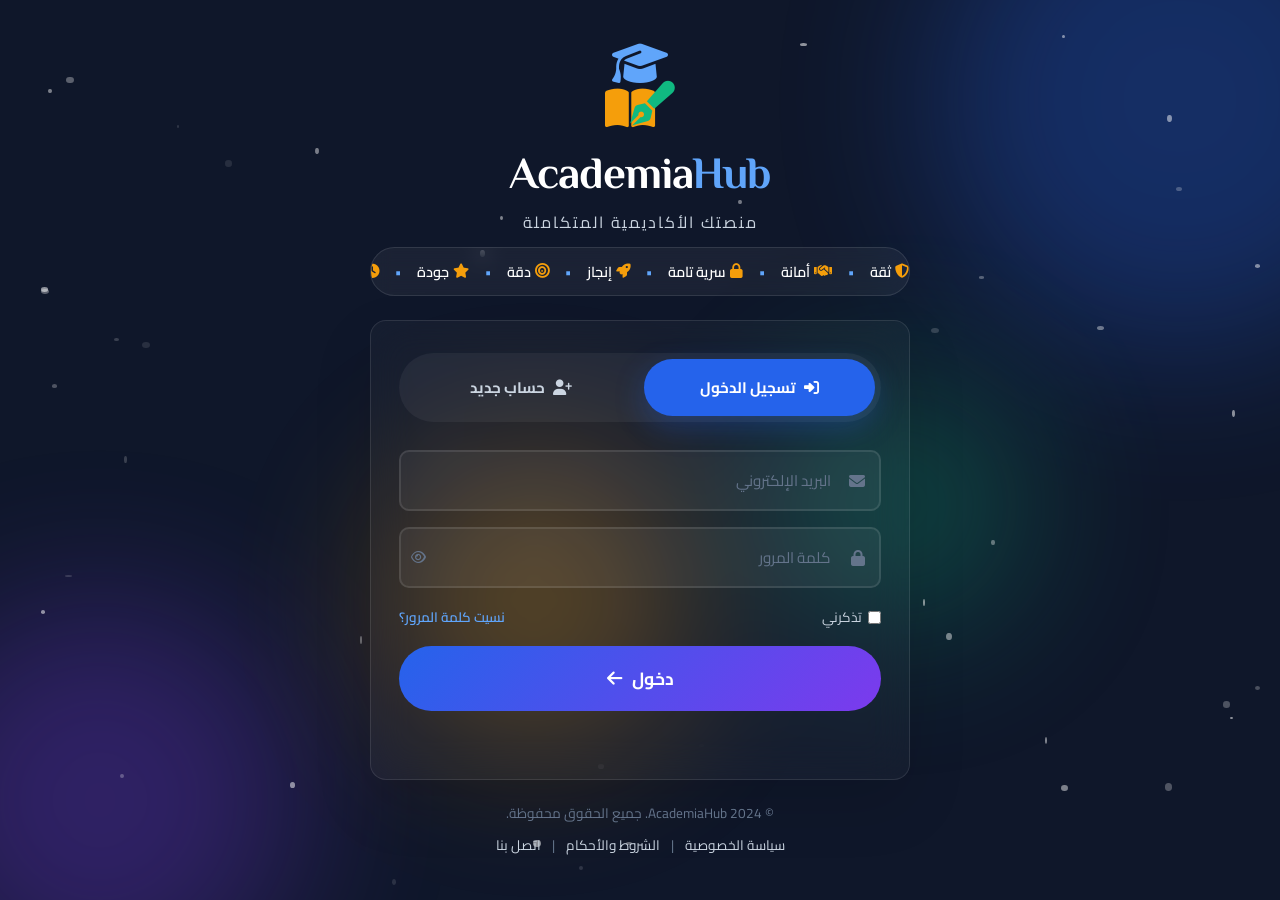
<file: index.html>
<!DOCTYPE html>
<html lang="ar" dir="rtl">
<head>
    <meta charset="UTF-8">
    <meta name="viewport" content="width=device-width, initial-scale=1.0">
    <meta name="description" content="منصة AcademiaHub - منصتك الأكاديمية المتكاملة لخدمات البحث العلمي">
    <meta name="keywords" content="رسائل ماجستير, دكتوراه, أبحاث علمية, ترجمة أكاديمية, نشر علمي">
    <title>AcademiaHub | تسجيل الدخول</title>
    
    <!-- Font Awesome -->
    <link rel="stylesheet" href="https://cdnjs.cloudflare.com/ajax/libs/font-awesome/6.5.1/css/all.min.css">
    
    <!-- Google Fonts -->
    <link href="https://fonts.googleapis.com/css2?family=Cairo:wght@400;500;600;700;800;900&family=Tajawal:wght@300;400;500;700;800&family=El+Messiri:wght@400;500;600;700&display=swap" rel="stylesheet">
    
    <!-- AOS Animation Library -->
    <link href="https://unpkg.com/aos@2.3.1/dist/aos.css" rel="stylesheet">
    
    <link rel="stylesheet" href="css/auth.css">
</head>
<body>
    
    <!-- ═══════════════ خلفية متحركة ═══════════════ -->
    <div class="auth-background">
        <div class="bg-shape shape-1"></div>
        <div class="bg-shape shape-2"></div>
        <div class="bg-shape shape-3"></div>
        <div class="bg-shape shape-4"></div>
        <div class="bg-particles" id="bgParticles"></div>
    </div>

    <!-- ═══════════════ حاوية تسجيل الدخول ═══════════════ -->
    <div class="auth-container">
        
        <!-- الشعار والترحيب -->
        <div class="auth-header" data-aos="fade-down" data-aos-duration="800">
            <div class="auth-logo">
                <div class="logo-animation">
                    <i class="fa-solid fa-graduation-cap logo-cap"></i>
                    <i class="fa-solid fa-book-open logo-book"></i>
                    <i class="fa-solid fa-pen-fancy logo-pen"></i>
                </div>
                <h1 class="logo-name">Academia<span>Hub</span></h1>
                <p class="logo-tagline">منصتك الأكاديمية المتكاملة</p>
            </div>
        </div>

        <!-- شريط العبارات الترحيبية المتحرك -->
        <div class="welcome-marquee" data-aos="fade-up" data-aos-duration="800">
            <div class="marquee-track">
                <span><i class="fa-solid fa-shield-halved"></i> ثقة</span>
                <span class="dot">•</span>
                <span><i class="fa-solid fa-handshake"></i> أمانة</span>
                <span class="dot">•</span>
                <span><i class="fa-solid fa-lock"></i> سرية تامة</span>
                <span class="dot">•</span>
                <span><i class="fa-solid fa-rocket"></i> إنجاز</span>
                <span class="dot">•</span>
                <span><i class="fa-solid fa-bullseye"></i> دقة</span>
                <span class="dot">•</span>
                <span><i class="fa-solid fa-star"></i> جودة</span>
                <span class="dot">•</span>
                <span><i class="fa-solid fa-clock"></i> التزام</span>
                <span class="dot">•</span>
                <span><i class="fa-solid fa-medal"></i> خبرة</span>
                <!-- تكرار للحركة المستمرة -->
                <span><i class="fa-solid fa-shield-halved"></i> ثقة</span>
                <span class="dot">•</span>
                <span><i class="fa-solid fa-handshake"></i> أمانة</span>
                <span class="dot">•</span>
                <span><i class="fa-solid fa-lock"></i> سرية تامة</span>
                <span class="dot">•</span>
                <span><i class="fa-solid fa-rocket"></i> إنجاز</span>
            </div>
        </div>

        <!-- نموذج التسجيل والدخول -->
        <div class="auth-card" data-aos="zoom-in" data-aos-duration="1000" data-aos-delay="200">
            
            <!-- أزرار التبديل -->
            <div class="auth-tabs">
                <button class="auth-tab active" data-tab="login">
                    <i class="fa-solid fa-right-to-bracket"></i> تسجيل الدخول
                </button>
                <button class="auth-tab" data-tab="register">
                    <i class="fa-solid fa-user-plus"></i> حساب جديد
                </button>
            </div>

            <!-- نموذج تسجيل الدخول -->
            <form class="auth-form active" id="loginForm">
                <div class="form-icon-field">
                    <i class="fa-solid fa-envelope"></i>
                    <input type="email" placeholder="البريد الإلكتروني" required id="loginEmail">
                </div>
                <div class="form-icon-field">
                    <i class="fa-solid fa-lock"></i>
                    <input type="password" placeholder="كلمة المرور" required id="loginPassword">
                    <button type="button" class="toggle-password" tabindex="-1">
                        <i class="fa-regular fa-eye"></i>
                    </button>
                </div>
                <div class="form-options">
                    <label class="remember-me">
                        <input type="checkbox"> تذكرني
                    </label>
                    <a href="#" class="forgot-link">نسيت كلمة المرور؟</a>
                </div>
                <button type="submit" class="btn-auth">
                    <span>دخول</span>
                    <i class="fa-solid fa-arrow-left"></i>
                </button>
            </form>

            <!-- نموذج التسجيل -->
            <form class="auth-form" id="registerForm">
                <div class="form-row-dual">
                    <div class="form-icon-field">
                        <i class="fa-solid fa-user"></i>
                        <input type="text" placeholder="الاسم الأول" required id="firstName">
                    </div>
                    <div class="form-icon-field">
                        <i class="fa-solid fa-user"></i>
                        <input type="text" placeholder="الاسم الأخير" required id="lastName">
                    </div>
                </div>
                <div class="form-icon-field">
                    <i class="fa-solid fa-envelope"></i>
                    <input type="email" placeholder="البريد الإلكتروني" required id="registerEmail">
                </div>
                <div class="form-icon-field">
                    <i class="fa-solid fa-graduation-cap"></i>
                    <select required id="academicLevel">
                        <option value="">المستوى الأكاديمي</option>
                        <option value="bachelor">بكالوريوس</option>
                        <option value="master">ماجستير</option>
                        <option value="phd">دكتوراه</option>
                        <option value="researcher">باحث</option>
                    </select>
                </div>
                <div class="form-icon-field">
                    <i class="fa-solid fa-bookmark"></i>
                    <select required id="specialization">
                        <option value="">التخصص العام</option>
                        <option value="medical">الطب والعلوم الصحية</option>
                        <option value="engineering">الهندسة</option>
                        <option value="science">العلوم الطبيعية</option>
                        <option value="social">العلوم الاجتماعية</option>
                        <option value="humanities">العلوم الإنسانية</option>
                        <option value="business">الإدارة والاقتصاد</option>
                        <option value="law">القانون</option>
                    </select>
                </div>
                <div class="form-icon-field">
                    <i class="fa-solid fa-lock"></i>
                    <input type="password" placeholder="كلمة المرور" required id="registerPassword">
                </div>
                <div class="form-icon-field">
                    <i class="fa-solid fa-lock"></i>
                    <input type="password" placeholder="تأكيد كلمة المرور" required id="confirmPassword">
                </div>
                <div class="terms-agreement">
                    <input type="checkbox" required id="agreeTerms">
                    <label for="agreeTerms">أوافق على <a href="#">الشروط والأحكام</a> و <a href="#">سياسة الخصوصية</a></label>
                </div>
                <button type="submit" class="btn-auth">
                    <span>إنشاء حساب</span>
                    <i class="fa-solid fa-user-plus"></i>
                </button>
            </form>

            <!-- رسائل الخطأ -->
            <div class="auth-message" id="authMessage"></div>
        </div>

        <!-- تذييل -->
        <div class="auth-footer" data-aos="fade-up" data-aos-duration="800" data-aos-delay="400">
            <p>© 2024 AcademiaHub. جميع الحقوق محفوظة.</p>
            <div class="auth-footer-links">
                <a href="#">سياسة الخصوصية</a>
                <span>|</span>
                <a href="#">الشروط والأحكام</a>
                <span>|</span>
                <a href="#">اتصل بنا</a>
            </div>
        </div>
    </div>

    <!-- Scripts -->
    <script src="https://unpkg.com/aos@2.3.1/dist/aos.js"></script>
    <script src="js/auth.js"></script>
</body>
</html>
</file>
<file: css/auth.css>
/* ═══════════════════════════════════════════
   AcademiaHub - Authentication Styles
   ═══════════════════════════════════════════ */

:root {
    --primary: #2563EB;
    --primary-dark: #1D4ED8;
    --primary-light: #60A5FA;
    --secondary: #7C3AED;
    --accent: #F59E0B;
    --success: #10B981;
    --danger: #EF4444;
    --dark: #0F172A;
    --gray-800: #1E293B;
    --gray-700: #334155;
    --gray-500: #64748B;
    --gray-300: #CBD5E1;
    --gray-100: #F1F5F9;
    --white: #FFFFFF;
    --radius: 16px;
    --radius-sm: 10px;
    --shadow-xl: 0 25px 60px rgba(0,0,0,0.12);
    --transition: all 0.4s cubic-bezier(0.25, 0.8, 0.25, 1.2);
    --font-main: 'Cairo', 'Tajawal', sans-serif;
    --font-display: 'El Messiri', 'Cairo', sans-serif;
}

* { margin: 0; padding: 0; box-sizing: border-box; }

body {
    font-family: var(--font-main);
    direction: rtl;
    min-height: 100vh;
    display: flex;
    align-items: center;
    justify-content: center;
    background: var(--dark);
    overflow-x: hidden;
}

/* ════ خلفية متحركة ════ */
.auth-background {
    position: fixed;
    inset: 0;
    z-index: 0;
    overflow: hidden;
}
.bg-shape {
    position: absolute;
    border-radius: 50%;
    filter: blur(80px);
    opacity: 0.3;
    animation: floatShape 15s ease-in-out infinite;
}
.shape-1 {
    width: 500px; height: 500px;
    background: var(--primary);
    top: -150px; right: -150px;
    animation-delay: 0s;
}
.shape-2 {
    width: 400px; height: 400px;
    background: var(--secondary);
    bottom: -100px; left: -100px;
    animation-delay: -5s;
}
.shape-3 {
    width: 300px; height: 300px;
    background: var(--accent);
    top: 50%; left: 30%;
    animation-delay: -10s;
}
.shape-4 {
    width: 250px; height: 250px;
    background: var(--success);
    bottom: 30%; right: 20%;
    animation-delay: -7s;
}
@keyframes floatShape {
    0%, 100% { transform: translate(0, 0) scale(1); }
    25% { transform: translate(40px, -50px) scale(1.1); }
    50% { transform: translate(-20px, 30px) scale(0.9); }
    75% { transform: translate(-50px, -20px) scale(1.05); }
}
.bg-particles { position: absolute; inset: 0; }

/* ════ الحاوية الرئيسية ════ */
.auth-container {
    position: relative;
    z-index: 1;
    width: 100%;
    max-width: 580px;
    padding: 20px;
}

/* ════ الشعار ════ */
.auth-header { text-align: center; margin-bottom: 10px; }
.auth-logo { display: inline-block; }
.logo-animation {
    position: relative;
    width: 90px; height: 90px;
    margin: 0 auto 10px;
}
.logo-cap, .logo-book, .logo-pen {
    position: absolute;
    font-size: 2.8rem;
    animation: logoDance 3s ease-in-out infinite;
}
.logo-cap { 
    color: var(--primary-light);
    top: 0; left: 50%;
    transform: translateX(-50%);
    animation-delay: 0s;
}
.logo-book { 
    color: var(--accent);
    bottom: 0; left: 10px;
    animation-delay: -1s;
}
.logo-pen { 
    color: var(--success);
    bottom: 5px; right: 10px;
    animation-delay: -2s;
}
@keyframes logoDance {
    0%, 100% { transform: translateY(0) rotate(0); }
    25% { transform: translateY(-12px) rotate(-5deg); }
    75% { transform: translateY(-6px) rotate(5deg); }
}
.logo-name {
    font-family: var(--font-display);
    font-size: 2.8rem;
    font-weight: 900;
    color: var(--white);
    letter-spacing: -1px;
}
.logo-name span { color: var(--primary-light); }
.logo-tagline {
    color: var(--gray-300);
    font-size: 1rem;
    margin-top: -5px;
    letter-spacing: 2px;
}

/* ════ شريط العبارات المتحرك ════ */
.welcome-marquee {
    background: rgba(255,255,255,0.05);
    backdrop-filter: blur(10px);
    border: 1px solid rgba(255,255,255,0.1);
    border-radius: 50px;
    padding: 10px 0;
    margin-bottom: 24px;
    overflow: hidden;
    position: relative;
}
.marquee-track {
    display: flex;
    gap: 16px;
    animation: marqueeScroll 20s linear infinite;
    white-space: nowrap;
}
.marquee-track span {
    color: var(--white);
    font-weight: 600;
    font-size: 0.9rem;
    display: flex;
    align-items: center;
    gap: 4px;
}
.marquee-track span i { color: var(--accent); }
.marquee-track .dot { color: var(--primary-light); font-weight: bold; }
@keyframes marqueeScroll {
    0% { transform: translateX(0); }
    100% { transform: translateX(-50%); }
}

/* ════ بطاقة النموذج ════ */
.auth-card {
    background: rgba(255,255,255,0.03);
    backdrop-filter: blur(20px);
    border: 1px solid rgba(255,255,255,0.1);
    border-radius: var(--radius);
    padding: 32px 28px;
    box-shadow: var(--shadow-xl);
}

/* ════ أزرار التبديل ════ */
.auth-tabs {
    display: flex;
    gap: 8px;
    margin-bottom: 28px;
    background: rgba(255,255,255,0.05);
    border-radius: 50px;
    padding: 6px;
}
.auth-tab {
    flex: 1;
    padding: 14px;
    border-radius: 50px;
    font-weight: 700;
    font-size: 0.95rem;
    color: var(--gray-300);
    transition: var(--transition);
    cursor: pointer;
    border: none;
    background: transparent;
    font-family: var(--font-main);
    display: flex;
    align-items: center;
    justify-content: center;
    gap: 8px;
}
.auth-tab.active {
    background: var(--primary);
    color: var(--white);
    box-shadow: 0 10px 30px rgba(37,99,235,0.3);
}

/* ════ النماذج ════ */
.auth-form {
    display: none;
    flex-direction: column;
    gap: 16px;
}
.auth-form.active { display: flex; }

.form-row-dual {
    display: grid;
    grid-template-columns: 1fr 1fr;
    gap: 16px;
}

.form-icon-field {
    position: relative;
    display: flex;
    align-items: center;
}
.form-icon-field > i {
    position: absolute;
    right: 16px;
    color: var(--gray-500);
    font-size: 1rem;
    z-index: 1;
    pointer-events: none;
}
.form-icon-field input,
.form-icon-field select {
    width: 100%;
    padding: 14px 48px 14px 16px;
    background: rgba(255,255,255,0.05);
    border: 2px solid rgba(255,255,255,0.1);
    border-radius: var(--radius-sm);
    color: var(--white);
    font-size: 0.95rem;
    font-family: var(--font-main);
    transition: var(--transition);
}
.form-icon-field select { 
    appearance: none;
    background-image: url("data:image/svg+xml,%3Csvg xmlns='http://www.w3.org/2000/svg' width='12' height='12' fill='white' viewBox='0 0 16 16'%3E%3Cpath d='M8 11L3 6h10z'/%3E%3C/svg%3E");
    background-repeat: no-repeat;
    background-position: left 16px center;
    cursor: pointer;
}
.form-icon-field select option {
    background: var(--gray-800);
    color: var(--white);
}
.form-icon-field input:focus,
.form-icon-field select:focus {
    outline: none;
    border-color: var(--primary-light);
    box-shadow: 0 0 0 4px rgba(96,165,250,0.1);
}
.form-icon-field input::placeholder { color: var(--gray-500); }
.toggle-password {
    position: absolute;
    left: 12px;
    background: none;
    border: none;
    color: var(--gray-500);
    cursor: pointer;
    z-index: 1;
}
.form-options {
    display: flex;
    justify-content: space-between;
    align-items: center;
    font-size: 0.85rem;
}
.remember-me {
    display: flex;
    align-items: center;
    gap: 6px;
    color: var(--gray-300);
    cursor: pointer;
}
.forgot-link { color: var(--primary-light); text-decoration: none; font-weight: 600; }
.forgot-link:hover { text-decoration: underline; }
.terms-agreement {
    display: flex;
    align-items: flex-start;
    gap: 8px;
    font-size: 0.8rem;
    color: var(--gray-300);
}
.terms-agreement a { color: var(--primary-light); }
.btn-auth {
    width: 100%;
    padding: 16px;
    background: linear-gradient(135deg, var(--primary), var(--secondary));
    color: white;
    border: none;
    border-radius: 50px;
    font-size: 1.1rem;
    font-weight: 700;
    cursor: pointer;
    display: flex;
    align-items: center;
    justify-content: center;
    gap: 10px;
    font-family: var(--font-main);
    transition: var(--transition);
    position: relative;
    overflow: hidden;
}
.btn-auth:hover {
    transform: translateY(-3px);
    box-shadow: 0 15px 40px rgba(37,99,235,0.4);
}
.btn-auth:active { transform: translateY(0); }
.auth-message {
    text-align: center;
    margin-top: 12px;
    font-size: 0.9rem;
    min-height: 24px;
}
.auth-message.success { color: var(--success); }
.auth-message.error { color: var(--danger); }

/* ════ التذييل ════ */
.auth-footer {
    text-align: center;
    margin-top: 20px;
    color: var(--gray-500);
    font-size: 0.85rem;
}
.auth-footer-links { margin-top: 6px; }
.auth-footer-links a { color: var(--gray-300); text-decoration: none; }
.auth-footer-links a:hover { color: var(--primary-light); }
.auth-footer-links span { margin: 0 8px; color: var(--gray-500); }

/* ════ Responsive ════ */
@media (max-width: 600px) {
    .auth-card { padding: 24px 18px; }
    .form-row-dual { grid-template-columns: 1fr; }
    .logo-name { font-size: 2rem; }
    .auth-container { padding: 10px; }
}
</file>
